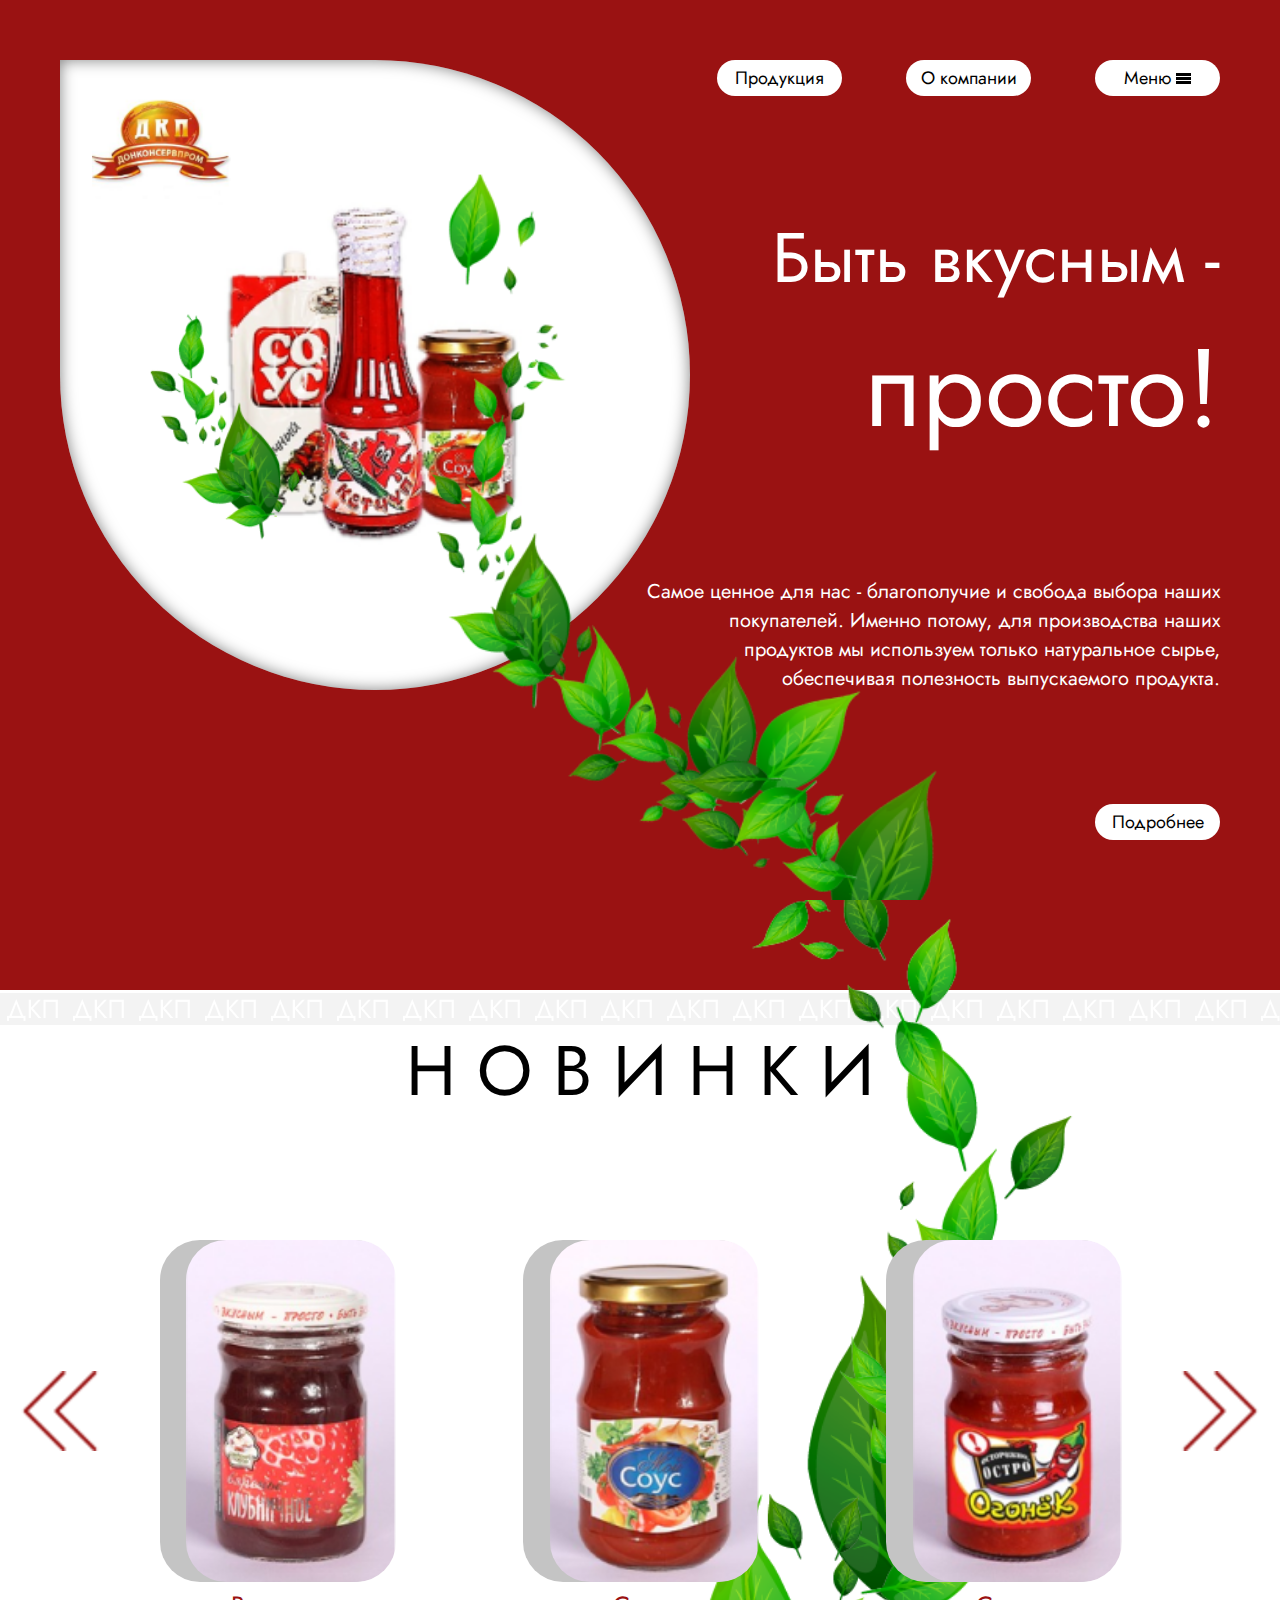
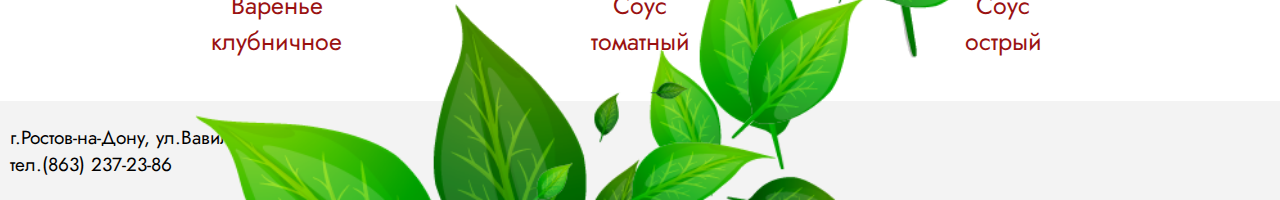
<file: index.html>
<!DOCTYPE html>
<html lang="en">

<head>
    <meta charset="UTF-8">
    <meta http-equiv="X-UA-Compatible" content="IE=edge">
    <meta name="viewport" content="width=device-width, initial-scale=1.0">
    <link rel="stylesheet" href="css/style.css">
    <title>Лаба 9</title>
</head>

<body>
    <div class="wrapper-110 red">
        <div class="wrapper p60 f-end">
            <div class="logo">
                <img src="img/logo_kepchup.png" alt="" class="logo_kepchup">
                <img src="img/logo_dkp.png" alt="" class="logo_dkp">
                <img src="img/vetochka1.png" alt="" class="vetochka-1">
            </div>
            <ul class="buttons">
                <li class="btn"><a href="produk.html">Продукция</a></li>
                <li class="btn btn-2"><a href="company.html">О компании</a></li>
                <li class="btn"><a href="">Меню<div class="menu_icon"></div></a></li>
            </ul>
            <div class="title">Быть вкусным -<br><span>просто!</span></div>
            <div class="description">Самое ценное для нас - благополучие и свобода выбора наших покупателей. Именно
                потому, для производства наших продуктов мы используем только натуральное сырье, обеспечивая полезность
                выпускаемого продукта.</div>
            <div class="btn"><a href="#idproducts">Подробнее</a></div>
            <img src="img/vetochka-mainpage-1.png" alt="" class="vetochka-mainpage-1">
            <img src="img/vetochka_dop_1.png" alt="" class="vetochka-dop-1">
            <img src="img/vetochka-dop-2.png" alt="" class="vetochka-dop-2">
        </div>
    </div>
    <div class="wrapper-90 wrapper" id="idproducts">
        <div class="dkp"></div>
        <p class="new">Н О В И Н К И</p>
        <div class="slider-small">
            <img src="img/arrow_left.png" alt="">
            <div class="product">
                <a href="sauce.html"><img src="img/varenie_klub.png" alt="" class="prod-img"></a>
                <img src="img/vetochka_tovar.png" alt="" class="vetochka-tovar">
                <p>Варенье<br>клубничное</p>
            </div>
            <div class="product p-s s-2">
                <a href="sauce.html"><img src="img/sous_tomat.png" alt="" class="prod-img"></a>
                <img src="img/vetochka_tovar.png" alt="" class="vetochka-tovar">
                <p>Соус<br>томатный</p>
            </div>
            <div class="product s-3">
                <a href="sauce.html"><img src="img/sou_ostrii.png" alt="" class="prod-img"></a>
                <img src="img/vetochka_tovar.png" alt="" class="vetochka-tovar">
                <p>Соус<br>острый</p>
            </div>
            <img src="img/arrow_right.png" alt="">
        </div>
        <img src="img/vetochka-mainpage-2.png" alt="" class="vetochka-mainpage-2">
        <div class="footer">
            <div class="p">
                г.Ростов-на-Дону, ул.Вавилова, 62/1
                <br>
                тел.(863) 237-23-86
            </div>
        </div>
    </div>
</body>

</html>
</file>
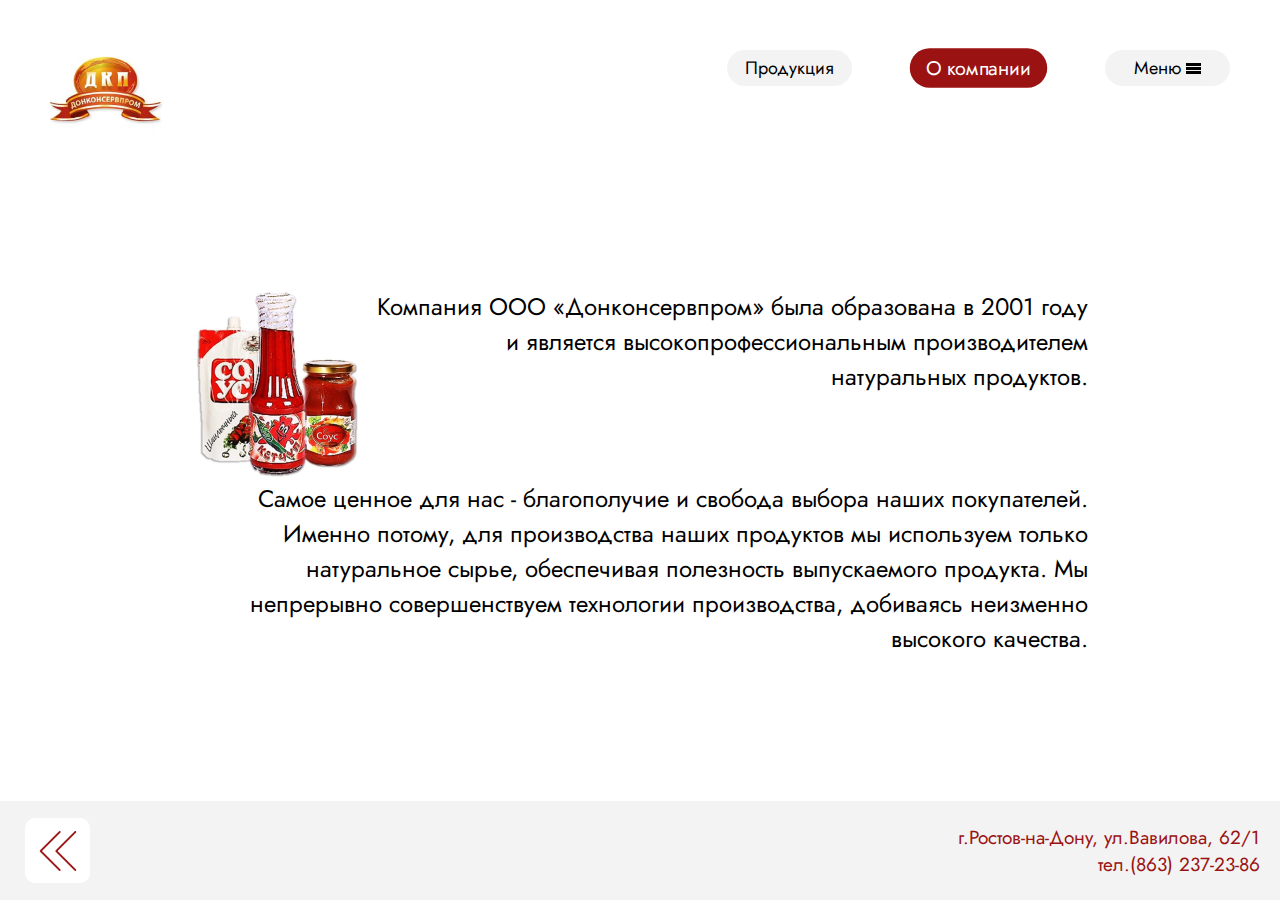
<file: company.html>
<!DOCTYPE html>
<html lang="en">

<head>
    <meta charset="UTF-8">
    <meta http-equiv="X-UA-Compatible" content="IE=edge">
    <meta name="viewport" content="width=device-width, initial-scale=1.0">
    <link rel="stylesheet" href="css/style.css">
    <link rel="stylesheet" href="css/sauce.css">
    <link rel="stylesheet" href="css/company.css">
    <title>О компании</title>
</head>

<body>
    <div class="wrapper">
        <header>
            <a href="index.html"><img src="img/logo_dkp.png" alt=""></a>
            <ul class="buttons">
                <li class="btn"><a href="produk.html">Продукция</a></li>
                <li class="btn btn-2 active"><a href="сompany.html">О компании</a></li>
                <li class="btn"><a href="">Меню<div class="menu_icon"></div></a></li>
            </ul>
        </header>
        <div class="content">
            <div class="company_info">
                <div class="first-line">
                    <img src="img/logo_kepchup.png" alt="">
                    <p>Компания ООО «Донконсервпром» была образована в 2001 году
                        и является высокопрофессиональным производителем
                        натуральных продуктов.</p>
                </div>
                <p>Самое ценное для нас - благополучие и свобода выбора наших покупателей. Именно потому, для
                    производства наших продуктов мы используем только натуральное сырье, обеспечивая полезность
                    выпускаемого продукта.
                    Мы непрерывно совершенствуем технологии производства, добиваясь неизменно высокого качества. </p>
            </div>
        </div>
        <div class="footer">
            <div class="back"><a href="index.html"><img src="img/arrow_left.png" alt=""></a></div>
            <p>
                г.Ростов-на-Дону, ул.Вавилова, 62/1
                <br>
                тел.(863) 237-23-86
            </p>
        </div>
    </div>
</body>

</html>
</file>
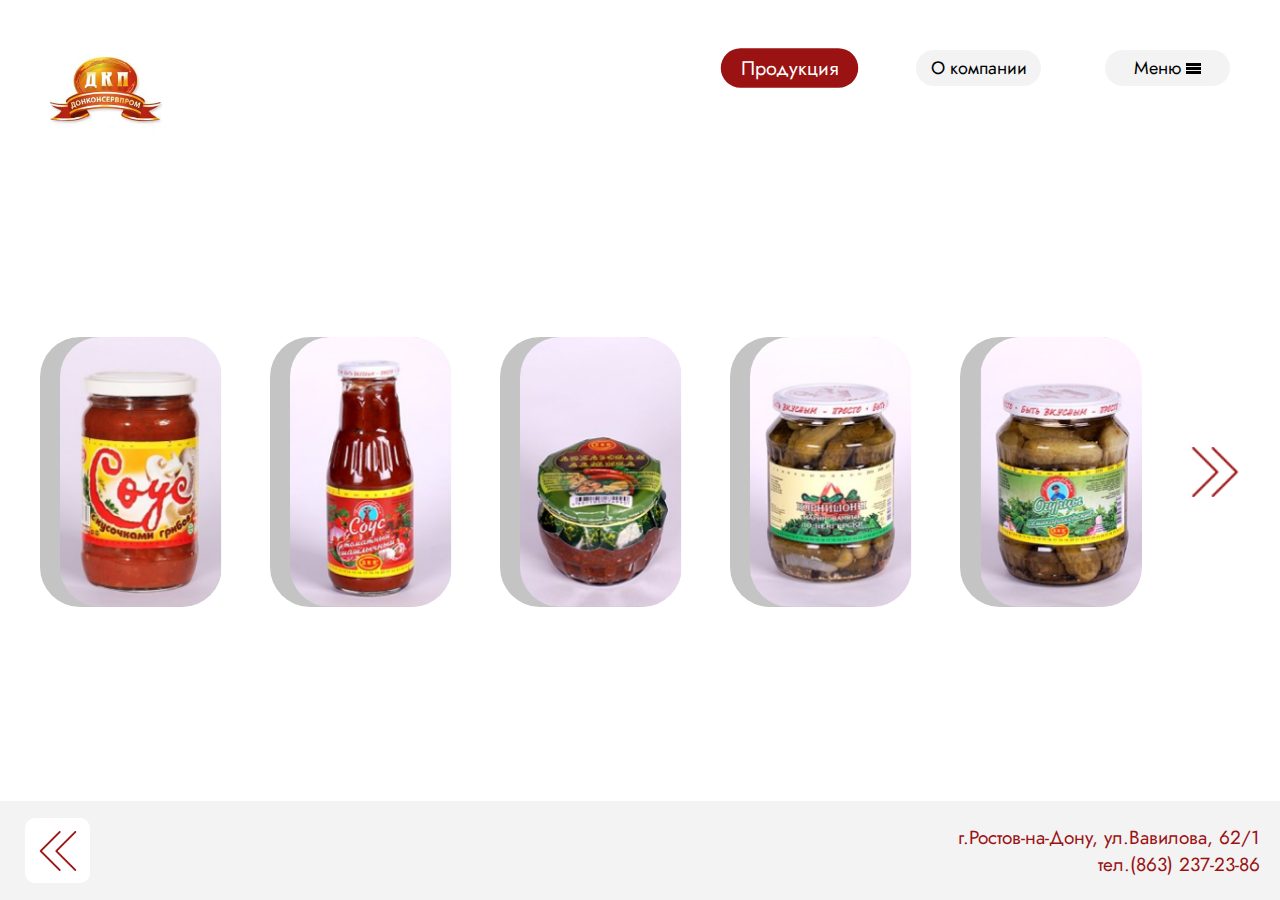
<file: produk.html>
<!DOCTYPE html>
<html lang="en">

<head>
    <meta charset="UTF-8">
    <meta http-equiv="X-UA-Compatible" content="IE=edge">
    <meta name="viewport" content="width=device-width, initial-scale=1.0">
    <title>Продукция</title>
</head>

<body>
    <div class="wrapper">
        <header>
            <a href="index.html"><img src="img/logo_dkp.png" alt=""></a>
            <ul class="buttons">
                <li class="btn active"><a href="produk.html">Продукция</a></li>
                <li class="btn btn-2"><a href="company.html">О компании</a></li>
                <li class="btn"><a href="">Меню<div class="menu_icon"></div></a></li>
                <link rel="stylesheet" href="css/style.css">
                <link rel="stylesheet" href="css/sauce.css">
                <link rel="stylesheet" href="css/company.css">
                <link rel="stylesheet" href="css/produk.css">
            </ul>
        </header>
        <div class="content">
            <div class="slider-small">
                <div class="product">
                    <a href="#"><img src="img/prod_1.png" alt="" class="prod-img"></a>
                    <img src="img/vetochka_tovar.png" alt="" class="vetochka-tovar">
                </div>
                <div class="product p-2">
                    <a href="#"><img src="img/prod_2.png" alt="" class="prod-img"></a>
                    <img src="img/vetochka_tovar.png" alt="" class="vetochka-tovar">
                </div>
                <div class="product p-3">
                    <a href="#"><img src="img/prod_3.png" alt="" class="prod-img"></a>
                    <img src="img/vetochka_tovar.png" alt="" class="vetochka-tovar">
                </div>
                <div class="product p-4">
                    <a href="#"><img src="img/prod_4.png" alt="" class="prod-img"></a>
                    <img src="img/vetochka_tovar.png" alt="" class="vetochka-tovar">
                </div>
                <div class="product p-5">
                    <a href="#"><img src="img/prod_5.png" alt="" class="prod-img"></a>
                    <img src="img/vetochka_tovar.png" alt="" class="vetochka-tovar">
                </div>
                <img src="img/arrow_right.png" alt="">
            </div>
        </div>
        <div class="footer">
            <div class="back"><a href="index.html"><img src="img/arrow_left.png" alt="" class="arrow_red"><img
                        src="img/arrow_white.png" alt="" class="arrow_white"></a></div>
            <p>
                г.Ростов-на-Дону, ул.Вавилова, 62/1
                <br>
                тел.(863) 237-23-86
            </p>
        </div>
    </div>
</body>

</html>
</file>
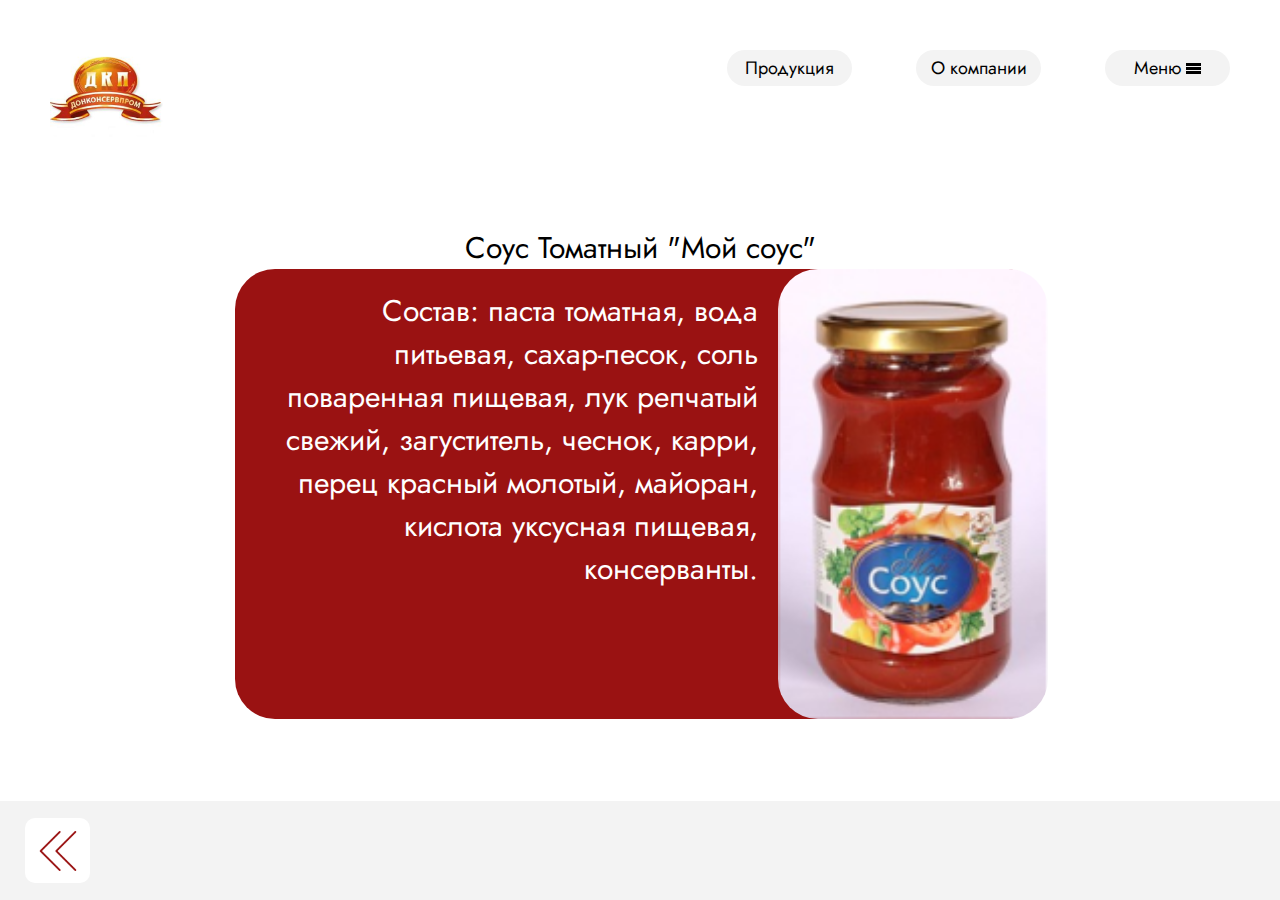
<file: sauce.html>
<!DOCTYPE html>
<html lang="en">

<head>
    <meta charset="UTF-8">
    <meta http-equiv="X-UA-Compatible" content="IE=edge">
    <meta name="viewport" content="width=device-width, initial-scale=1.0">
    <link rel="stylesheet" href="css/style.css">
    <link rel="stylesheet" href="css/sauce.css">
    <title>Соус Томатный</title>
</head>

<body>
    <div class="wrapper">
        <header>
            <a href="index.html"><img src="img/logo_dkp.png" alt=""></a>
            <ul class="buttons">
                <li class="btn"><a href="produk.html">Продукция</a></li>
                <li class="btn btn-2"><a href="company.html">О компании</a></li>
                <li class="btn"><a href="">Меню<div class="menu_icon"></div></a></li>
            </ul>
        </header>
        <div class="content">
            <div class="prod-title">Соус Томатный "Мой соус"</div>
            <div class="info">
                <p>
                    Состав: паста томатная, вода питьевая, сахар-песок, соль поваренная пищевая, лук репчатый свежий,
                    загуститель, чеснок, карри, перец красный молотый, майоран, кислота уксусная пищевая, консерванты.
                </p>
                <img src="img/sous_tomat.png" alt="" class="tomat">
            </div>
        </div>

        <div class="footer">
            <div class="back"><a href="index.html"><img src="img/arrow_left.png" alt="" class="arrow_red"><img
                        src="img/arrow_white.png" alt="" class="arrow_white"></a></div>
        </div>
    </div>
</body>

</html>
</file>
<file: css/style.css>
@import url('https://fonts.googleapis.com/css2?family=Jost&display=swap');

html {
    scroll-behavior: smooth;
}

* {
    margin: 0;
    padding: 0;
    font-family: 'Jost';
    box-sizing: border-box;
}

ul {
    list-style-type: none;
}

.wrapper-110 {
    height: 110vh;
}

.wrapper {
    height: 100vh;
    position: relative;
    display: flex;
    justify-content: space-between;
    flex-direction: column;
}

.wrapper-90 {
    height: 90vh;
}


.red {
    background: #9A1212;
}

.logo {
    align-self: flex-start;
    position: absolute;
    height: 70vh;
    width: 70vh;
    background: white;
    border-radius: 0px 50% 50% 50%;
    box-shadow: inset 0px 0px 15px rgba(0,0,0,0.5);
    display: flex;
    justify-content: center;
    align-items: center;
}

.logo_kepchup {
    height: 55%;
}
.logo_dkp {
    height: 17%;
    position: absolute;
    left: 5%;
    top: 5%;
}
.vetochka-1 {
    position: absolute;
    top: 40%;
    left: 5%;
    height: 40%;
}

.p60 {
    padding: 60px;
}

.f-end {
    align-items: flex-end;
}

.buttons {
    position: relative;
    display: flex;
    z-index: 77;
}

.btn {
    background: white;
    height: 48px;
    width: 150px;
    border-radius: 30px;
    font-size: 18px;
    transition: transform .15s;
    z-index: 90;
}

.btn a {
    text-decoration: none;
    color: black;
    height: 100%;
    width: 100%;
    display: flex;
    justify-content: center;
    align-items: center;
}

.btn:hover {
    transform: scale(1.1);
}

.btn:hover a {
    font-weight: bold;
    color: rgb(23, 201, 38);
}

.btn:hover::before {
    background: rgb(23, 201, 38);
    content: "";
    display: block;
    position: absolute;
    height: 5px;
    width: 150px;
    bottom: -10px;
    left: 2px;
}

.menu_icon {
    height: 3px;
    width: 15px;
    background: black;
    margin-left: 5px;
}

.menu_icon::after {
    content: "";
    position: absolute;
    display: block;
    background: black;
    height: 3px;
    width: 15px;
    top: 35%;
}
.menu_icon::before {
    content: "";
    position: absolute;
    display: block;
    background: black;
    height: 3px;
    width: 15px;
    bottom: 34%;
}

.btn:hover .menu_icon, .btn:hover .menu_icon::after, .btn:hover .menu_icon::before {
    background: rgb(23, 201, 38);
}

.btn-2 {
    margin: 0 5vw;
}



.title, .description {
    position: relative;
    color: white;
    max-width: 50%;
    font-size: 26px;
    text-align: right;
    z-index: 77;
}

.title {
    font-size: 90px;
    
}

.title span {
    font-size: 130px;
}

.vetochka-mainpage-1 {
    position: absolute;
    bottom: 0;
    right: 25%;
    height: 86vh;
    z-index: 2;
}
.dkp {
    position: absolute;
    top: 0;
    left: 0;
    width: 100%;
    height: 38px;
    background: url("../img/dkp.png");
    background-size: contain;
    background-repeat: repeat-x;
}

.footer {
    height: 99px;
    width: 100%;
    background: #F3F3F3;
    display: flex;
    align-items: center;
    padding: 10px;
    font-size: 19px;
}

.new {
    font-size: calc(30px + 40 * ((100vw - 320px) / (1280 - 320)));
    margin-left: 400px;
    margin-top: 30px;
}

.slider-small {
    position: relative;
    z-index: 88;
    width: 80%;
    display: flex;
    align-items: center;
}

.slider-small > img {
    height: 80px;
    margin: 0 80px;
    justify-self: center;
    z-index: 88;
}

.slider-small > img:hover {
    transform: scale(1.2);
    transition: transform .1s;
}

.product {
    position: relative;
    height: 38vh;
    width: 30vh;
    min-height: 220px;
    min-width: 145px;
    background-color: #C4C4C4;
    border-radius: 40px;
    transition: transform .3s, background .5s;
}

.product a{
    height: 100%;
    width: 100%;
    display: flex;
    justify-content: flex-end;
}

.product p {
    position: relative;
    bottom: -5px;
    text-align: center;
    /* font-weight: bold; */
    font-size: 25px;
    color: #9A1212;
    z-index: 888;
    transition: opacity .3s;
    /* text-shadow: white 0 0 2px; */
    text-shadow: 1px 0 1px #fff, 
                 0 1px 1px #fff, 
                 -1px 0 1px #fff, 
                 0 -1px 1px #fff;
}

.p-s {
    margin: 0 7vw;
}

.product *:not(.vetochka-tovar) {
    z-index: 10;
}

.prod-img {
    height: 100%;
    min-height: 220px;
    min-width: 125px;
    border-radius: 40px;
    margin-right: -2px;
    margin-left: 20px;
}

.product:hover {
    background: #9A1212;
    transform: translateY(-15px);
}

.vetochka-tovar {
    opacity: 0;
    position: absolute;
    right: -128px;
    bottom: -100px;
    z-index: 6;
    transition: opacity .3s;
}

.product:hover .vetochka-tovar {
    opacity: 1;
}

.product:hover p {
    opacity: 0;
}

.vetochka-mainpage-2 {
    position: absolute;
    height: 100vh;
    bottom: 0;
    right: 16%;
    z-index: 1;
}

.footer p {
    position: relative;
    z-index: 88;
}

.vetochka-dop-1, .vetochka-dop-2 {
    position: absolute;
    z-index: 1;
    display: none;
}
.vetochka-dop-1 {
    right: 0;
    top: 25%;
    height: 40vh;
}

.vetochka-dop-2 {
    left: 0;
    bottom: -60px;
}

@media screen and (max-width: 1300px){
    .title {
        font-size: 70px;
    }
    
    .title span {
        font-size: 110px;
    }
    .description {
        font-size: 20px;
    }
    .new {
        margin-left: 0;
        align-self: center;
    }
    .slider-small {
        width: 100%;
        justify-content: space-between;
    }
    .product {
        width: 26vh;
    }
    .slider-small > img {
        margin: 0 20px;
    }
    .btn {
        height: 36px;
        width: 125px;
    }
    .btn:hover::before {
        width: 130px;
        height: 4px;
    }
}
@media screen and (max-height: 750px){
    .product p {
        font-size: 20px;
    }
}

@media screen and (max-width: 1050px) {
    .title {
        font-size: 60px;
    }
    
    .title span {
        font-size: 90px;
    }
    .description {
        font-size: 15px;
    }
    .btn {
        font-size: 16px;
    }
    .product p {
        font-size: 16px;
    }
    .footer {
        font-size: 20px;
    }
    
}
@media screen and (max-height: 750px) {
    .slider-small {
        margin-bottom: 40px;
    }
}
@media screen and (max-width: 900px) {
    .slider-small {
        justify-content: space-around;
    }
    .s-3 {
        display: none;
    }
    .logo {
        display: none;
    }
    .f-end {
        align-items: center;
    }
    .title, .description{
        min-width: 90%;
        text-align: center;
    }
    .p60 {
        padding: 30px;
    }
    .vetochka-mainpage-1, .vetochka-mainpage-2 {
        display: none;
    }
    .vetochka-dop-1, .vetochka-dop-2 {
        display: block;
    }
    .slider-small > img {
        height: 60px;
        margin: 10px;
    }
}
@media screen and (max-width: 600px) {
    .s-2 {
        display: none;
    }
    .footer {
        font-size: 16px;
    }
    .new {
        margin-top: 50px;
    }
}
@media screen and (max-width: 600px) {
    .title {
        font-size: 50px;
        width: 100%;
    }
    
    .title span {
        font-size: 70px;
    }
    .description {
        font-size: 15px;
    }
    .product p {
        font-size: 15px;
    }
    .btn {
        height: 32px;
        width: 100px;
    }
    .btn:hover::before {
        width: 100px;
        height: 3px;
        bottom: -7px;
    }
    .btn-2 {
        margin: 0 15px;
    }
    .menu_icon::after {
        top: 30%;
    }
    .menu_icon::before {
        bottom: 29%;
    }
    .p60 {
        padding: 30px 0;
    }
    .vetochka-tovar {
        display: none
    };
}

@media screen and (max-width: 370px) {
    .title {
        font-size: 45px;
    }
}
</file>
<file: css/sauce.css>
.back {
    position: relative;
    background: white;
    border-radius: 10px;
    width: 65px;
    height: 65px;
    margin-left: 15px;
    z-index: 99;
}
.back a {
    height: 100%;
    width: 100%;
    display: flex;
    justify-content: center;
    align-items: center;
}
.arrow_white {
    display: none;
}
.back:hover{
    background: #9A1212;
    transform: scale(1.05);
}
.back:hover .arrow_white {
    display: block;
}
.back:hover .arrow_red {
    display: none;
}
header {
    width: 100%;
    display: flex;
    justify-content: space-between;
    padding: 50px;
    padding-bottom: 0;
}
.btn {
    position: relative;
    background: #F3F3F3;
}
.content {
    position: relative;
    align-self: center;
    z-index: 66;
}
.prod-title {
    font-size: 30px;
    text-align: center;
}
.info {
    width: 90vh;
    height: 50vh;
    background: #9A1212;
    border-radius: 40px;
    align-self: center;
    display: flex;
    justify-content: space-between;
}

.info p {
    font-size: 30px;
    color: white;
    padding: 20px;
    text-align: right;
}
.tomat {
    height: 100%;
    margin-right: -3px;
    border-radius: 40px;
    min-width: 270px;
}
.vetka-product {
    position: absolute;
    z-index: 1;
    right: 0;
    bottom: 70px;
}
@media screen and (min-width: 1000px) and (max-height: 1050px) and (max-width: 1100px) {
    .info {
        width: 60vh;
        height: 50vh;
    }
}

@media screen and (max-height: 800px){
    .tomat {
        min-width: 200px;
    }
    .info p {
        font-size: 23px;
    }
}

@media screen and (max-width: 800px){
    header {
        flex-direction: column;
        align-items: center;
        padding: 0;
    }
}

@media screen and (max-width: 700px){
    .info {
        width: 90vw;
        height: 40vh;
    }
    .info p {
        font-size: 20px;
    }
    .prod-title {
        font-size: 25px;
    }
    .tomat {
        min-width: 160px;
    }
}
@media screen and (max-width: 500px) {
    .info p {
        font-size: 13.5px;
        padding:10px;
    }
}
</file>
<file: css/company.css>
.footer {
    display: flex;
    justify-content: space-between;
    color: #9A1212;
    text-align: right;
    padding-right: 20px;
}

.content {
    display: flex;
    justify-content: center;
}

.company_info {
    width: 70%;
    font-size: 24px;
    text-align: right;
}

.first-line {
    display: flex;
}

.active {
    background: #9A1212;
    pointer-events: none;
    transform: scale(1.1);
}
.active a {color: white;}

@media screen and (max-width: 1200px){
    .company_info {
        font-size: 20px;
        width: 90%;
    }
    .first-line img {
        height: 150px;
    }
}

@media screen and (max-width: 800px){
    .footer {
        font-size: 17px;
    }
    .company_info {
        text-align: justify;
        font-size: 18px;
    }
    .first-line {
        flex-direction: column;
        align-items: center;
    }
    .first-line img {
        margin-top: 20px;
    }
}

@media screen and (max-width: 500px) {
    .company_info {
        font-size: 15px;
    }
    .first-line img {
        height: 110px;
        margin-bottom: 30px;
    }
    .footer {
        font-size: 15px;
    }
}
</file>
<file: css/produk.css>
.content {
    width: 100%;
    justify-content: none;
    padding: 0 40px;
}
.slider-small {
    width: 100%;
    justify-content: space-between;
}
.slider-small > img {
    margin: 0;
}

.product {
    width: 230px;
    height: 340px;
}

@media screen and (max-width: 1600px){
    .product {
        width: 180px;
        height: 270px;
    }
    .slider-small > img {
        height: 50px;
    }
}
@media screen and (max-width: 1250px) {
    .p-5 {
        display: none;
    }
}
@media screen and (max-width: 1000px) {
    .p-4 {
        display: none;
    }
}
@media screen and (max-width: 800px) {
    .p-3 {
        display: none;
    }
    .slider-small {
        justify-content: center;
    }

    .slider-small > *{
        margin: 0 15px;
    }
    .product {
        width: 160px;
        height: 240px;
    }
}
@media screen and (max-width: 500px) {
    .p-2 {
        display: none;
    }
    .slider-small > img {
        margin-left: 20px;
    }
}
</file>
